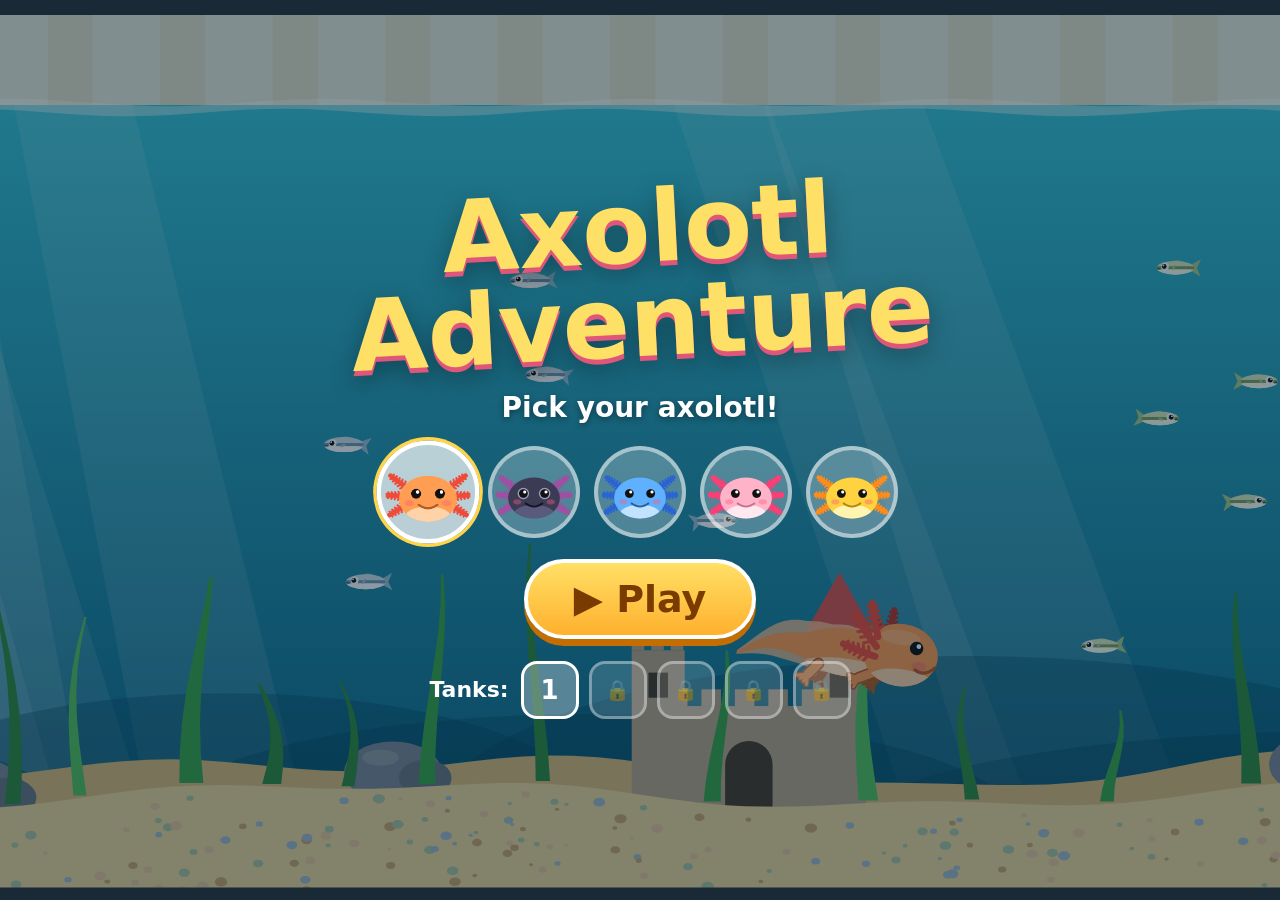
<file: index.html>
<!DOCTYPE html>
<html lang="en">
<head>
  <meta charset="utf-8">
  <meta name="viewport" content="width=device-width, initial-scale=1, maximum-scale=1, user-scalable=no, viewport-fit=cover">
  <title>Axolotl Adventure</title>
  <meta name="description" content="Swim through 5 magic fish tanks, suck up all the fish, and beat the giant hand!">
  <meta name="theme-color" content="#0b3d5c">
  <meta name="apple-mobile-web-app-capable" content="yes">
  <meta name="mobile-web-app-capable" content="yes">
  <meta name="apple-mobile-web-app-status-bar-style" content="black-translucent">
  <meta name="apple-mobile-web-app-title" content="Axolotl">
  <meta name="format-detection" content="telephone=no">
  <link rel="manifest" href="manifest.webmanifest">
  <link rel="icon" type="image/png" href="icons/icon-192.png">
  <link rel="apple-touch-icon" href="icons/apple-touch-icon.png">
  <link rel="stylesheet" href="styles.css">
</head>
<body>
  <canvas id="game"></canvas>

  <div id="hud" class="hidden">
    <div id="hud-left">
      <div id="health" class="pill">
        <span class="heart">❤</span>
        <div id="health-bar"><div id="health-fill"></div></div>
      </div>
    </div>
    <div id="hud-center" class="pill">
      <div id="level-name"></div>
      <div id="counter"><span id="counter-icon"></span><span id="counter-text"></span></div>
    </div>
    <div id="hud-right">
      <div id="colors" class="colors"></div>
      <button id="btn-pause" class="round-btn" aria-label="Pause">❚❚</button>
    </div>
  </div>

  <div id="controls" class="hidden">
    <div id="dpad" aria-label="Direction pad with suck button">
      <svg viewBox="0 0 200 200" aria-hidden="true">
        <circle cx="100" cy="100" r="98" class="pad-bg"/>
        <rect class="arm up" x="68" y="6" width="64" height="64" rx="16"/>
        <rect class="arm down" x="68" y="130" width="64" height="64" rx="16"/>
        <rect class="arm left" x="6" y="68" width="64" height="64" rx="16"/>
        <rect class="arm right" x="130" y="68" width="64" height="64" rx="16"/>
        <path class="tri" d="M100 18 L120 46 L80 46 Z"/>
        <path class="tri" d="M100 182 L120 154 L80 154 Z"/>
        <path class="tri" d="M18 100 L46 80 L46 120 Z"/>
        <path class="tri" d="M182 100 L154 80 L154 120 Z"/>
        <circle class="suck" cx="100" cy="100" r="40"/>
        <ellipse class="suck-mouth" cx="100" cy="92" rx="11" ry="13"/>
        <text class="suck-label" x="100" y="124" text-anchor="middle">SUCK</text>
      </svg>
    </div>
    <button id="shift-btn" class="hidden" aria-label="Turn into a shark"><span class="shift-icon"></span><span class="shift-label">Shark</span></button>
  </div>

  <div id="levelcard" class="hidden">
    <div class="lc-num"></div>
    <div class="lc-name"></div>
    <div class="lc-goal"></div>
  </div>
  <div id="toast" class="hidden"></div>
  <div id="fade"></div>

  <div id="title" class="overlay">
    <h1 class="title">Axolotl<br>Adventure</h1>
    <div class="subtitle">Pick your axolotl!</div>
    <div id="title-colors" class="colors big"></div>
    <button id="btn-play" class="big-btn">▶ Play</button>
    <div class="tanks-wrap"><span class="tanks-label">Tanks:</span><div id="tanks" class="tanks"></div></div>
    <div id="install-hint" class="hint hidden">Tip: tap the Share button, then “Add to Home Screen” to play full screen!</div>
  </div>

  <div id="pause" class="overlay hidden">
    <h2 class="title small">Paused</h2>
    <button id="btn-resume" class="big-btn">▶ Keep Playing</button>
    <div class="row">
      <button id="btn-restart" class="mid-btn">↻ Restart Tank</button>
      <button id="btn-home" class="mid-btn">⌂ Home</button>
      <button id="btn-mute" class="mid-btn">🔊 Sound On</button>
    </div>
  </div>

  <div id="win" class="overlay clear hidden">
    <h2 class="title">You Win!</h2>
    <div id="win-text" class="subtitle"></div>
    <div class="row">
      <button id="btn-again" class="big-btn">↻ Play Again</button>
      <button id="btn-win-home" class="mid-btn">⌂ Home</button>
    </div>
  </div>

  <div id="rotate" class="overlay">
    <div class="rot-icon">↻</div>
    <div class="subtitle">Turn your iPad sideways to play!</div>
  </div>

  <script type="module" src="js/main.js"></script>
</body>
</html>
</file>
<file: styles.css>
:root {
  --safe-t: env(safe-area-inset-top, 0px);
  --safe-b: env(safe-area-inset-bottom, 0px);
  --safe-l: env(safe-area-inset-left, 0px);
  --safe-r: env(safe-area-inset-right, 0px);
  --pad: clamp(170px, 27vmin, 270px);
  --font: "Chalkboard SE", "Comic Sans MS", "Baloo 2", system-ui, -apple-system, sans-serif;
}

* { box-sizing: border-box; -webkit-tap-highlight-color: transparent; }

html, body {
  margin: 0; padding: 0; height: 100%; overflow: hidden;
  background: #0b3d5c; color: #fff; font-family: var(--font);
  overscroll-behavior: none; touch-action: none;
  -webkit-user-select: none; user-select: none; -webkit-touch-callout: none;
  -webkit-text-size-adjust: 100%;
}
body { position: fixed; inset: 0; }

canvas#game { position: absolute; inset: 0; width: 100%; height: 100%; display: block; touch-action: none; }

.hidden { display: none !important; }

button {
  font: inherit; color: inherit; border: none; background: none; padding: 0; margin: 0;
  cursor: pointer; touch-action: manipulation;
}

/* ---------- HUD ---------- */
#hud {
  position: absolute; top: 0; left: 0; right: 0;
  padding: calc(var(--safe-t) + 10px) calc(var(--safe-r) + 12px) 0 calc(var(--safe-l) + 12px);
  display: flex; justify-content: space-between; align-items: flex-start; gap: 10px;
  pointer-events: none;
}
#hud > * { pointer-events: auto; }
#hud-left { flex: 1 1 0; display: flex; }
#hud-right { flex: 1 1 0; display: flex; gap: 8px; align-items: center; justify-content: flex-end; }
.pill { background: rgba(0, 30, 50, 0.5); border-radius: 999px; box-shadow: 0 3px 10px rgba(0,0,0,0.2); }
#health { display: flex; align-items: center; gap: 8px; padding: 7px 14px 7px 10px; }
.heart { font-size: 26px; color: #ff4d6d; line-height: 1; }
#health-bar {
  width: clamp(110px, 18vw, 200px); height: 22px; border-radius: 12px; overflow: hidden;
  background: rgba(0, 0, 0, 0.35); border: 3px solid rgba(255, 255, 255, 0.8);
}
#health-fill {
  height: 100%; width: 100%; border-radius: 8px;
  background: linear-gradient(#8dff9a, #2ecc55); transition: width 0.25s, background 0.25s;
}
#health-fill.low { background: linear-gradient(#ffaa9a, #ff3b3b); }
#hud-center { text-align: center; padding: 4px 18px 6px; border-radius: 20px; flex: 0 0 auto; }
#level-name { font-size: 14px; opacity: 0.9; white-space: nowrap; }
#counter { display: flex; align-items: center; justify-content: center; gap: 8px; font-size: 26px; font-weight: 900; line-height: 1.1; }
#counter-icon { display: inline-flex; }

.colors { display: flex; gap: 6px; }
.color-btn {
  width: 54px; height: 54px; border-radius: 50%; display: grid; place-items: center; overflow: hidden;
  background: rgba(255, 255, 255, 0.25); border: 3px solid rgba(255, 255, 255, 0.5);
  transition: transform 0.15s, background 0.15s;
}
.color-btn canvas { pointer-events: none; }
.color-btn.selected { background: rgba(255, 255, 255, 0.7); border-color: #fff; transform: scale(1.12); box-shadow: 0 0 0 3px #ffd447; }
.colors.big { gap: 14px; }
.colors.big .color-btn { width: 92px; height: 92px; border-width: 4px; }
.round-btn {
  width: 54px; height: 54px; border-radius: 50%; font-size: 18px; font-weight: 900;
  background: rgba(0, 30, 50, 0.55); border: 3px solid rgba(255, 255, 255, 0.7);
}

/* ---------- controls ---------- */
#controls { position: absolute; inset: 0; pointer-events: none; }
#dpad {
  position: absolute; pointer-events: auto; touch-action: none;
  left: calc(var(--safe-l) + 22px); bottom: calc(var(--safe-b) + 22px);
  width: var(--pad); height: var(--pad);
}
#dpad svg { width: 100%; height: 100%; display: block; pointer-events: none; overflow: visible; }
#dpad .pad-bg { fill: rgba(0, 25, 45, 0.35); stroke: rgba(255, 255, 255, 0.35); stroke-width: 3; }
#dpad .arm { fill: rgba(255, 255, 255, 0.3); stroke: rgba(255, 255, 255, 0.85); stroke-width: 3; transition: fill 0.06s; }
#dpad .tri { fill: #fff; }
#dpad.on-up .arm.up, #dpad.on-down .arm.down, #dpad.on-left .arm.left, #dpad.on-right .arm.right { fill: rgba(255, 220, 90, 0.95); }
#dpad .suck { fill: #ff6f91; stroke: #fff; stroke-width: 5; transition: fill 0.06s; }
#dpad.on-suck .suck { fill: #ffd447; }
#dpad .suck-mouth { fill: #5a0f22; stroke: #fff; stroke-width: 3; }
#dpad.on-suck .suck-mouth { rx: 14; ry: 16; }
#dpad .suck-label { fill: #fff; font: 900 17px var(--font); letter-spacing: 1px; }

#shift-btn {
  position: absolute; pointer-events: auto;
  right: calc(var(--safe-r) + 28px); bottom: calc(var(--safe-b) + 34px);
  width: clamp(110px, 16vmin, 150px); height: clamp(110px, 16vmin, 150px); border-radius: 50%;
  display: flex; flex-direction: column; align-items: center; justify-content: center; gap: 0;
  background: radial-gradient(circle at 40% 35%, #6fb6f2, #1d4f8c);
  border: 5px solid #fff; box-shadow: 0 6px 0 rgba(0, 0, 0, 0.25);
  font-weight: 900; font-size: 17px;
}
#shift-btn canvas { pointer-events: none; }
#shift-btn .shift-icon { display: flex; }
#shift-btn.active { background: radial-gradient(circle at 40% 35%, #ffc2d4, #e0567a); }
#shift-btn.pulse { animation: pulse 0.9s ease-in-out infinite; }
@keyframes pulse { 0%, 100% { transform: scale(1); } 50% { transform: scale(1.13); } }

/* ---------- messages ---------- */
#levelcard {
  position: absolute; left: 50%; top: 30%; transform: translate(-50%, -50%);
  text-align: center; pointer-events: none; opacity: 0;
  background: rgba(0, 30, 50, 0.6); border: 4px solid rgba(255, 255, 255, 0.85);
  border-radius: 28px; padding: 14px 32px 18px; max-width: 86vw;
}
#levelcard.play { animation: card 3.4s ease forwards; }
@keyframes card {
  0% { opacity: 0; transform: translate(-50%, -50%) scale(0.6); }
  12% { opacity: 1; transform: translate(-50%, -50%) scale(1.05); }
  18% { transform: translate(-50%, -50%) scale(1); }
  80% { opacity: 1; }
  100% { opacity: 0; transform: translate(-50%, -60%); }
}
.lc-num { font-size: 20px; opacity: 0.9; }
.lc-name { font-size: clamp(32px, 6vmin, 52px); font-weight: 900; color: #ffe066; text-shadow: 0 3px 0 #e0567a; }
.lc-goal { font-size: clamp(18px, 3vmin, 24px); margin-top: 4px; }

#toast {
  position: absolute; left: 50%; top: calc(var(--safe-t) + 96px); transform: translate(-50%, -10px);
  background: rgba(255, 255, 255, 0.95); color: #1b3a5a; font-weight: 900; font-size: clamp(18px, 3vmin, 24px);
  padding: 10px 24px; border-radius: 999px; pointer-events: none; text-align: center; max-width: 90vw;
  opacity: 0; transition: opacity 0.25s, transform 0.25s; box-shadow: 0 4px 14px rgba(0, 0, 0, 0.25);
}
#toast.show { opacity: 1; transform: translate(-50%, 0); }

#fade { position: absolute; inset: 0; background: #fff; opacity: 0; pointer-events: none; transition: opacity 0.5s; }
#fade.on { opacity: 1; }

/* ---------- overlays ---------- */
.overlay {
  position: absolute; inset: 0; display: flex; flex-direction: column; align-items: center; justify-content: center;
  gap: clamp(10px, 2.4vmin, 22px); text-align: center;
  padding: calc(var(--safe-t) + 16px) 16px calc(var(--safe-b) + 16px);
  background: rgba(4, 30, 50, 0.45);
}
.overlay.clear { background: rgba(4, 10, 40, 0.25); }
.title {
  margin: 0; line-height: 0.95; font-weight: 900; font-size: clamp(48px, 11vmin, 108px);
  color: #ffe066; text-shadow: 0 5px 0 #e0567a, 0 10px 24px rgba(0, 0, 0, 0.35);
  transform: rotate(-3deg);
}
.title.small { font-size: clamp(40px, 8vmin, 72px); }
.subtitle { font-size: clamp(20px, 3.4vmin, 28px); font-weight: 700; text-shadow: 0 2px 6px rgba(0, 0, 0, 0.4); max-width: 80vw; }
.big-btn {
  font-size: clamp(26px, 5vmin, 38px); font-weight: 900; padding: 14px 46px; border-radius: 999px;
  background: linear-gradient(#ffe066, #ffb02e); color: #7a3b00; border: 4px solid #fff;
  box-shadow: 0 7px 0 #c46d00;
}
.big-btn:active { transform: translateY(4px); box-shadow: 0 3px 0 #c46d00; }
.mid-btn {
  font-size: clamp(18px, 3vmin, 24px); font-weight: 900; padding: 12px 22px; border-radius: 999px;
  background: rgba(255, 255, 255, 0.92); color: #1b3a5a; border: 3px solid #fff; box-shadow: 0 5px 0 rgba(0, 0, 0, 0.2);
}
.mid-btn:active { transform: translateY(3px); box-shadow: 0 2px 0 rgba(0, 0, 0, 0.2); }
.row { display: flex; gap: 14px; flex-wrap: wrap; justify-content: center; align-items: center; }
.tanks-wrap { display: flex; align-items: center; gap: 12px; }
.tanks-label { font-size: 22px; font-weight: 900; }
.tanks { display: flex; gap: 10px; }
.tank-btn {
  width: 58px; height: 58px; border-radius: 16px; font-size: 26px; font-weight: 900;
  background: rgba(255, 255, 255, 0.3); border: 3px solid #fff;
}
.tank-btn:disabled { opacity: 0.45; font-size: 20px; }
.hint { font-size: 16px; background: rgba(0, 0, 0, 0.35); padding: 8px 16px; border-radius: 14px; max-width: 80vw; }

#rotate { display: none; z-index: 10; background: #0b3d5c; }
.rot-icon { font-size: 90px; animation: spin 2s ease-in-out infinite; }
@keyframes spin { 0%, 30% { transform: rotate(0); } 70%, 100% { transform: rotate(90deg); } }
@media (orientation: portrait) and (pointer: coarse) { #rotate { display: flex; } }

/* small landscape screens (phones) */
@media (max-height: 500px) {
  .colors.big .color-btn { width: 66px; height: 66px; }
  .color-btn, .round-btn { width: 44px; height: 44px; }
  #level-name { display: none; }
}
</file>
